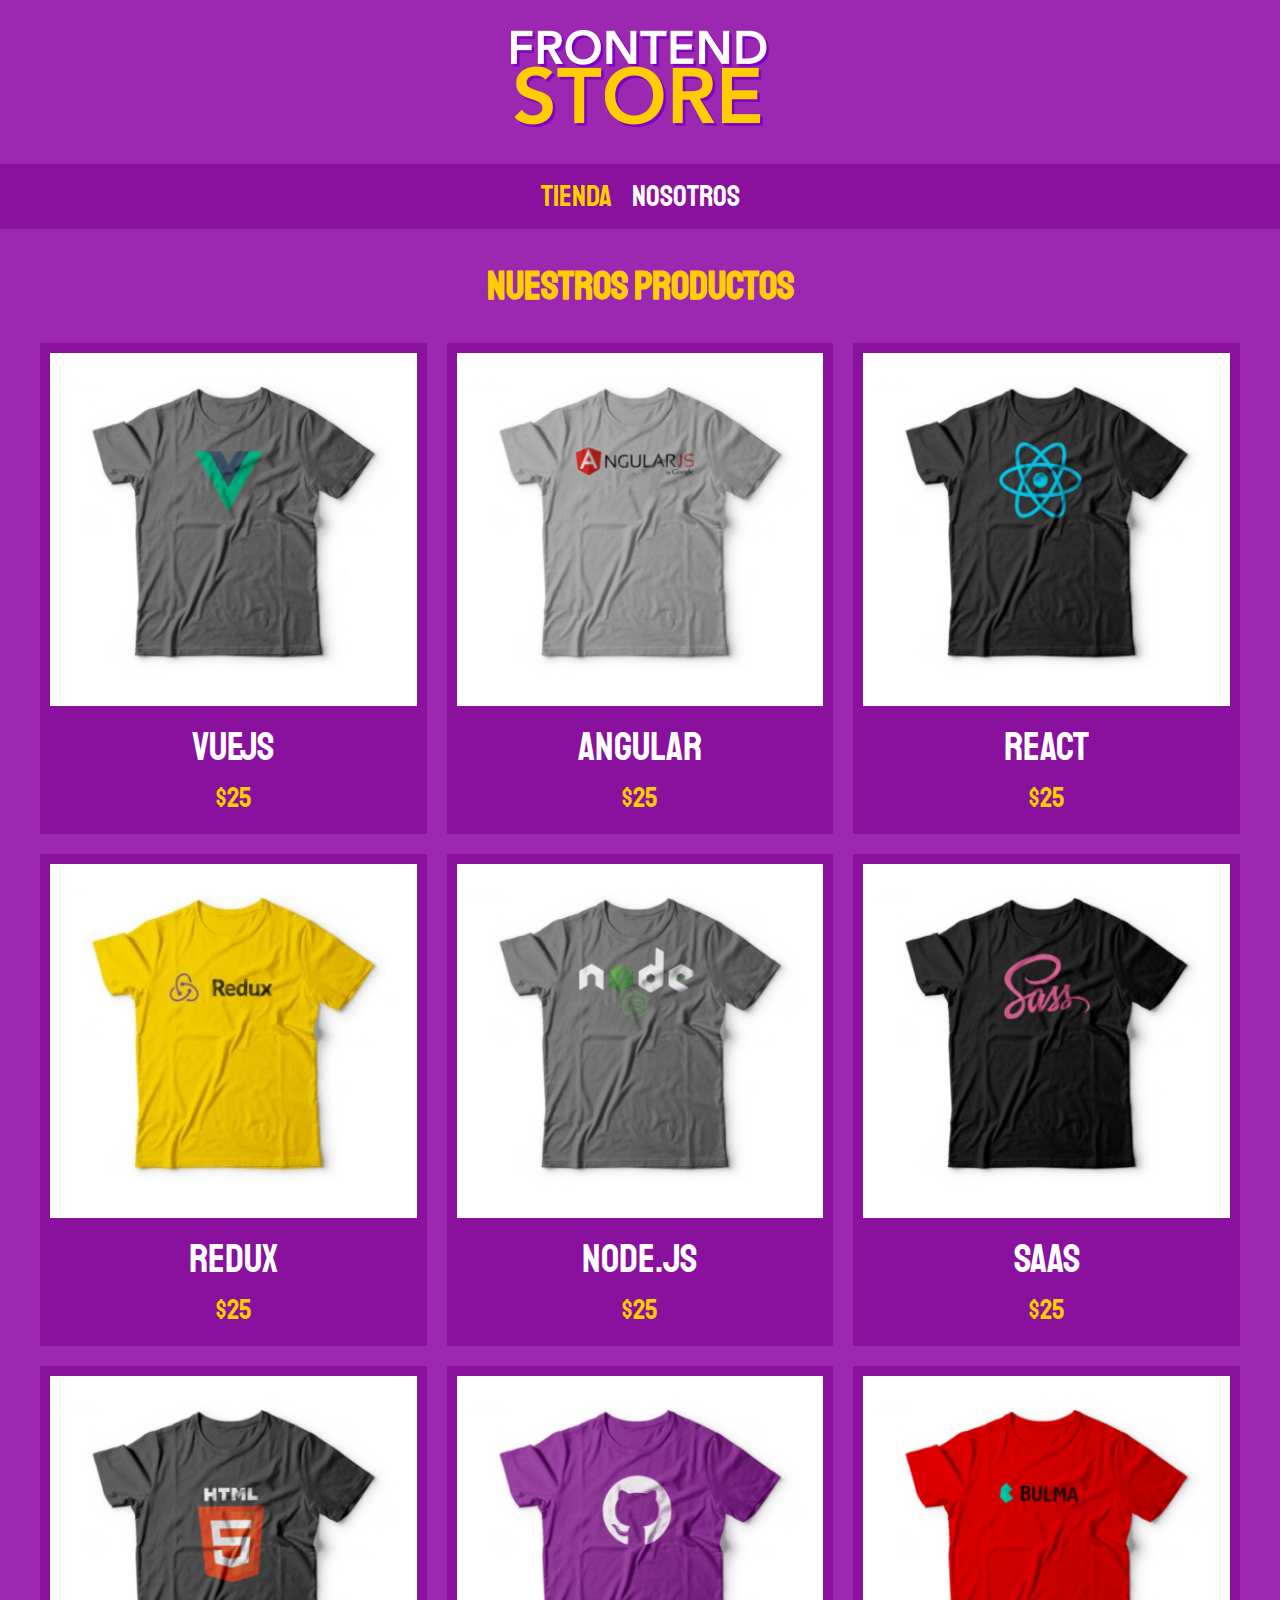
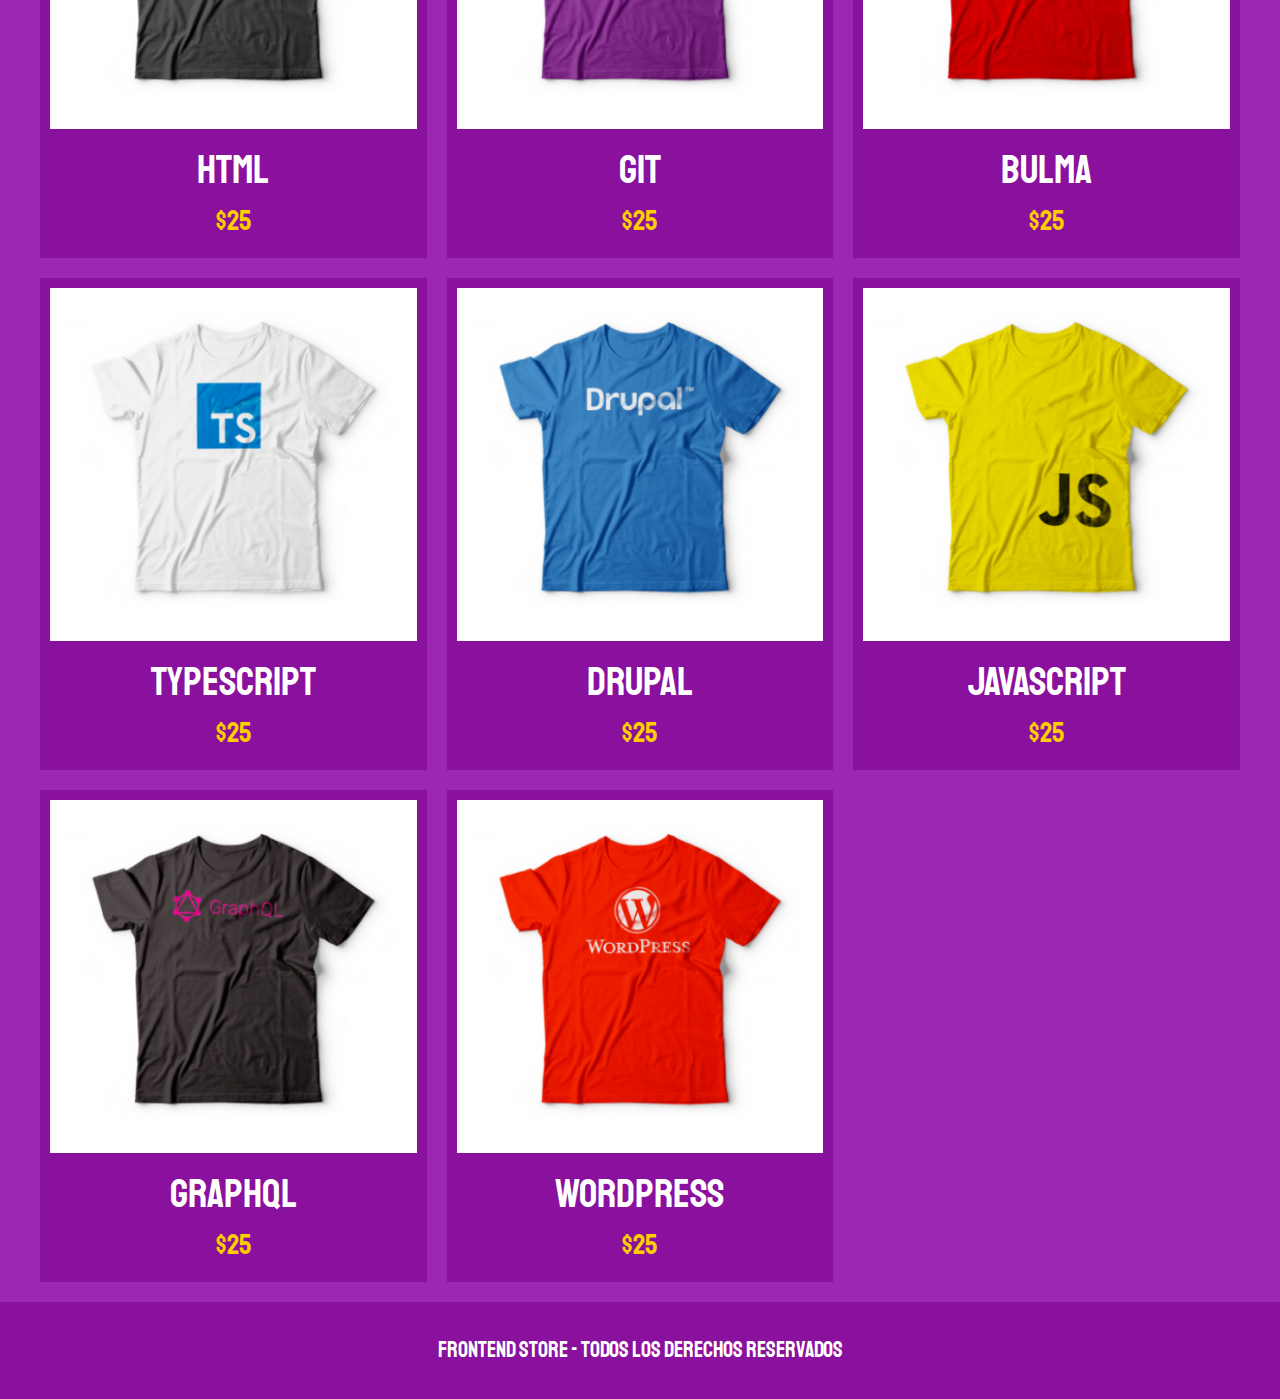
<file: index.html>
<!DOCTYPE html>
<html lang="es">

<head>
    <meta charset="UTF-8">
    <meta name="viewport" content="width=device-width, initial-scale=1.0">
    <title>Frontend Store</title>
    <link rel="stylesheet" href="css/normalize.css">
    <link href="https://fonts.googleapis.com/css2?family=Staatliches&display=swap" rel="stylesheet">
    <link rel="stylesheet" href="css/styles.css">

</head>

<body>
    <header class="header">
        <a href="">
            <img class="header__logo" src="img/logo.png" alt="Logo de Frontend Store">
        </a>
    </header>

    <nav class="navegacion">
        <a class="navegacion__enlace navegacion__enlace--activo" href="index.html">Tienda</a>
        <a class="navegacion__enlace" href="nosotros.html">Nosotros</a>
    </nav>

    <main class="contenedor">
        <h1>Nuestros Productos</h1>

        <div class="grid">
            <div class="producto">
                <a href="producto.html">
                    <img class="producto__imagen" src="img/1.jpg" alt="Producto 1">
                    <div class="producto__informacion">
                        <p class="producto__nombre">VueJS</p>
                        <p class="producto__precio">$25</p>
                    </div>
                </a>
            </div><!-- Fin de producto -->
        

        
            <div class="producto">
                <a href="producto.html">
                    <img class="producto__imagen" src="img/2.jpg" alt="Producto 1">
                    <div class="producto__informacion">
                        <p class="producto__nombre">Angular</p>
                        <p class="producto__precio">$25</p>
                    </div>
                </a>
            </div><!-- Fin de producto -->
        

        
            <div class="producto">
                <a href="producto.html">
                    <img class="producto__imagen" src="img/3.jpg" alt="Producto 1">
                    <div class="producto__informacion">
                        <p class="producto__nombre">React</p>
                        <p class="producto__precio">$25</p>
                    </div>
                </a>
            </div><!-- Fin de producto -->
        

        
            <div class="producto">
                <a href="producto.html">
                    <img class="producto__imagen" src="img/4.jpg" alt="Producto 1">
                    <div class="producto__informacion">
                        <p class="producto__nombre">Redux</p>
                        <p class="producto__precio">$25</p>
                    </div>
                </a>
            </div><!-- Fin de producto -->
        

        
            <div class="producto">
                <a href="producto.html">
                    <img class="producto__imagen" src="img/5.jpg" alt="Producto 1">
                    <div class="producto__informacion">
                        <p class="producto__nombre">Node.js</p>
                        <p class="producto__precio">$25</p>
                    </div>
                </a>
            </div><!-- Fin de producto -->
        

        
            <div class="producto">
                <a href="producto.html">
                    <img class="producto__imagen" src="img/6.jpg" alt="Producto 1">
                    <div class="producto__informacion">
                        <p class="producto__nombre">Saas</p>
                        <p class="producto__precio">$25</p>
                    </div>
                </a>
            </div><!-- Fin de producto -->
        

        
            <div class="producto">
                <a href="producto.html">
                    <img class="producto__imagen" src="img/7.jpg" alt="Producto 1">
                    <div class="producto__informacion">
                        <p class="producto__nombre">HTML</p>
                        <p class="producto__precio">$25</p>
                    </div>
                </a>
            </div><!-- Fin de producto -->
        

        
            <div class="producto">
                <a href="producto.html">
                    <img class="producto__imagen" src="img/8.jpg" alt="Producto 1">
                    <div class="producto__informacion">
                        <p class="producto__nombre">Git</p>
                        <p class="producto__precio">$25</p>
                    </div>
                </a>
            </div><!-- Fin de producto -->
        

        
            <div class="producto">
                <a href="producto.html">
                    <img class="producto__imagen" src="img/9.jpg" alt="Producto 1">
                    <div class="producto__informacion">
                        <p class="producto__nombre">Bulma</p>
                        <p class="producto__precio">$25</p>
                    </div>
                </a>
            </div><!-- Fin de producto -->
        

        
            <div class="producto">
                <a href="producto.html">
                    <img class="producto__imagen" src="img/10.jpg" alt="Producto 1">
                    <div class="producto__informacion">
                        <p class="producto__nombre">TypeScript</p>
                        <p class="producto__precio">$25</p>
                    </div>
                </a>
            </div><!-- Fin de producto -->
        

        
            <div class="producto">
                <a href="producto.html">
                    <img class="producto__imagen" src="img/11.jpg" alt="Producto 1">
                    <div class="producto__informacion">
                        <p class="producto__nombre">Drupal</p>
                        <p class="producto__precio">$25</p>
                    </div>
                </a>
            </div><!-- Fin de producto -->
        

        
            <div class="producto">
                <a href="producto.html">
                    <img class="producto__imagen" src="img/12.jpg" alt="Producto 1">
                    <div class="producto__informacion">
                        <p class="producto__nombre">JavaScript</p>
                        <p class="producto__precio">$25</p>
                    </div>
                </a>
            </div><!-- Fin de producto -->
        

        
            <div class="producto">
                <a href="producto.html">
                    <img class="producto__imagen" src="img/13.jpg" alt="Producto 1">
                    <div class="producto__informacion">
                        <p class="producto__nombre">GraphQL</p>
                        <p class="producto__precio">$25</p>
                    </div>
                </a>
            </div><!-- Fin de producto -->
        

        
            <div class="producto">
                <a href="producto.html">
                    <img class="producto__imagen" src="img/14.jpg" alt="Producto 1">
                    <div class="producto__informacion">
                        <p class="producto__nombre">Wordpress</p>
                        <p class="producto__precio">$25</p>
                    </div>
                </a>
            </div><!-- Fin de producto -->
        

    </main>

    <footer class="footer">
        <p class="footer__texto">Frontend Store - Todos los derechos reservados</p>
    </footer>
</body>

</html>
</file>
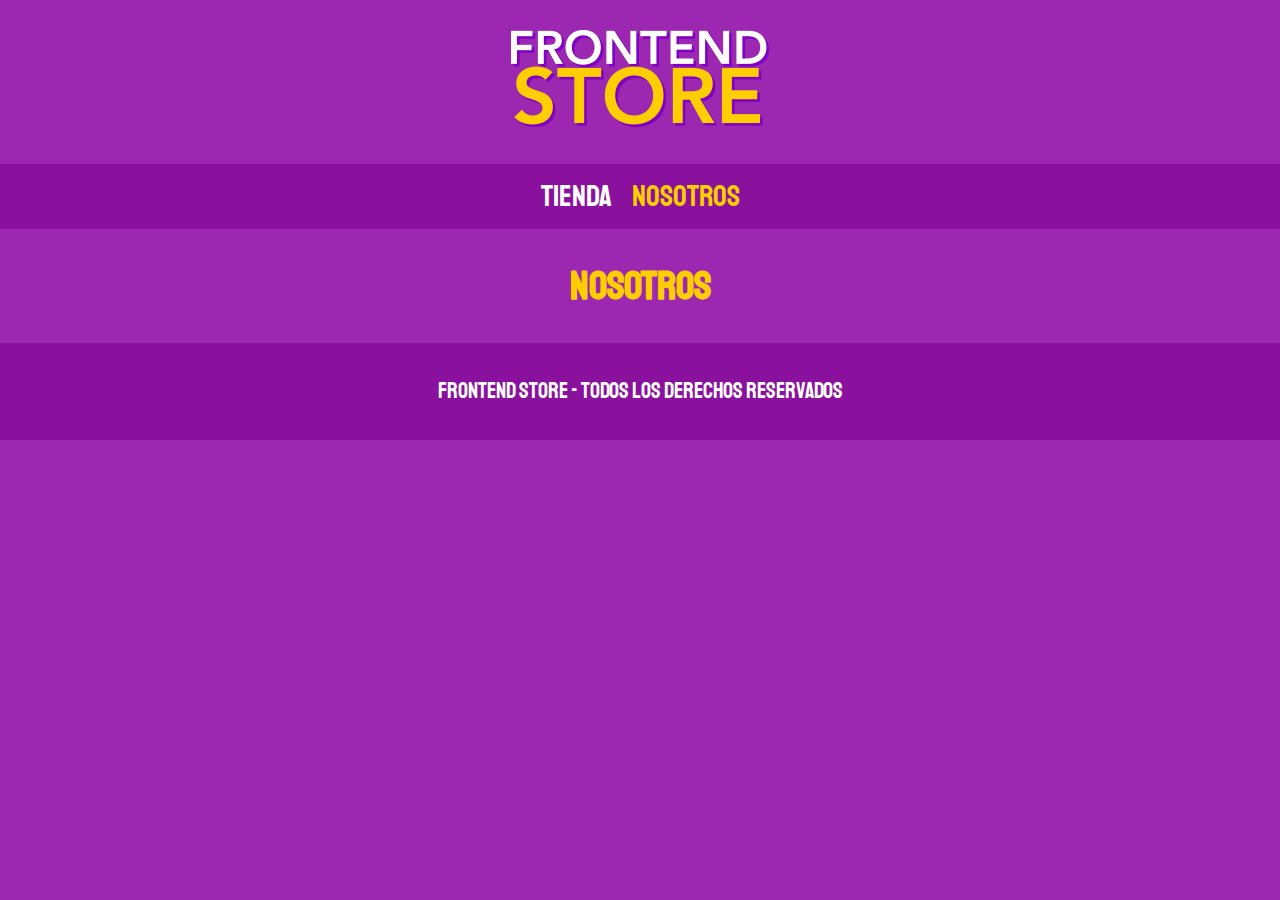
<file: nosotros.html>
<!DOCTYPE html>
<html lang="es">
<head>
    <meta charset="UTF-8">
    <meta name="viewport" content="width=device-width, initial-scale=1.0">
    <title>Frontend Store</title>
    <link rel="stylesheet" href="css/normalize.css">
    <link href="https://fonts.googleapis.com/css2?family=Staatliches&display=swap" rel="stylesheet">
    <link rel="stylesheet" href="css/styles.css">

</head>
<body>
    <header class="header">
        <a href="">
            <img class="header__logo" src="img/logo.png" alt="Logo de Frontend Store">
        </a>
    </header>

    <nav class="navegacion">
        <a class="navegacion__enlace" href="index.html">Tienda</a>
        <a class="navegacion__enlace navegacion__enlace--activo" href="nosotros.html">Nosotros</a>
    </nav>

    <main class="contenedor">
        <h1>Nosotros</h1>

    </main>

    <footer class="footer">
        <p class="footer__texto">Frontend Store - Todos los derechos reservados</p>
    </footer>
</body>
</html>
</file>
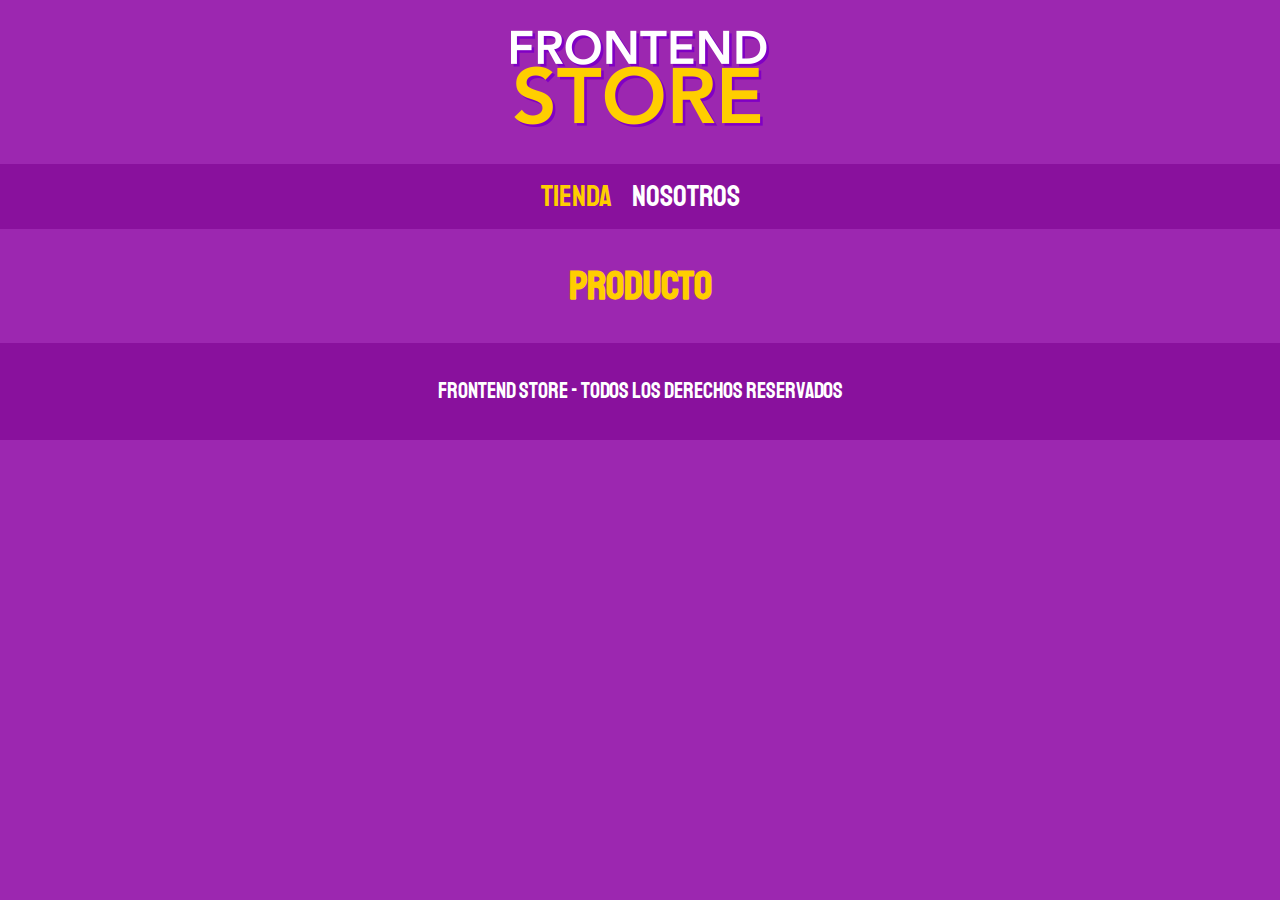
<file: producto.html>
<!DOCTYPE html>
<html lang="es">
<head>
    <meta charset="UTF-8">
    <meta name="viewport" content="width=device-width, initial-scale=1.0">
    <title>Frontend Store</title>
    <link rel="stylesheet" href="css/normalize.css">
    <link href="https://fonts.googleapis.com/css2?family=Staatliches&display=swap" rel="stylesheet">
    <link rel="stylesheet" href="css/styles.css">

</head>
<body>
    <header class="header">
        <a href="">
            <img class="header__logo" src="img/logo.png" alt="Logo de Frontend Store">
        </a>
    </header>

    <nav class="navegacion">
        <a class="navegacion__enlace navegacion__enlace--activo" href="index.html">Tienda</a>
        <a class="navegacion__enlace" href="nosotros.html">Nosotros</a>
    </nav>

    <main class="contenedor">
        <h1>Producto</h1>

    </main>

    <footer class="footer">
        <p class="footer__texto">Frontend Store - Todos los derechos reservados</p>
    </footer>
</body>
</html>
</file>
<file: css/styles.css>
:root{
    --primario: #9c27b0;
    --primarioOscuro: #89119d;
    --secundario: #ffce00;
    --secundarioOscuro: rgb(233, 287, 2);
    --blanco: #ffffff;
    --negro: #000000;

    --fuentePrincipal: 'Staatliches', cursive;
}

/* Las siguentes lineas de  codigo CSS haran que 1rem valga 10px */
html {
    font-size: 62.5%;
    box-sizing: border-box;
}


/* Para que el scroll snap funcione correctamente */
*:before, *:after {
    box-sizing: inherit;
}


/* Globales */
body{
    background-color: var(--primario);
    font-size: 1.6rem;
    line-height: 1.5;
}

p{
    font-size: 1.8rem;
    font-family: Arial, Helvetica, sans-serif;
    color: var(--blanco);
}

a{
    text-decoration: none;
}

img{
    max-width: 100%;
}

.contenedor{
    max-width: 120rem;
    margin: 0 auto;
}

h1, h2, h3{
    text-align: center;
    color: var(--secundario);
    font-family: var(--fuentePrincipal);
}

h1{font-size: 4rem;}
h2{font-size: 3.2rem;}
h3{font-size: 2.4rem;}

/* Header */
.header{
    display: flex; /* Para centrar el logo */
    justify-content: center; /* Para centrar el logo */
}

.header__logo{
    margin: 3rem 0; /* Margen superior e inferior de 3rem, sin margen a los lados */
}

/* Navegacion */

.navegacion{
    background-color: var(--primarioOscuro);
    padding: 1rem;
    display: flex;
    justify-content: center;
    gap: 2rem;
}

.navegacion__enlace{
    color: var(--blanco);
    font-family: var(--fuentePrincipal);
    font-size: 3rem;
}

.navegacion__enlace--activo,
.navegacion__enlace:hover{
    color: var(--secundario);
    transition: color .3s ease;
}

/* Footer */
.footer{
    background-color: var(--primarioOscuro);
    padding: 1rem 0;    
    margin-top: 2rem;
}

.footer__texto{
    color: var(--blanco);
    font-family: var(--fuentePrincipal);
    font-size: 2.2rem;
    text-align: center;
}
/* Grid */
.grid{
    display: grid;
    grid-template-columns: repeat(2, 1fr);
    gap: 2rem;
}
@media (min-width: 768px){
    .grid{
        grid-template-columns: repeat(3, 1fr);
    }
}

/* Productos */
.producto{
    background-color: var(--primarioOscuro); 
    padding: 1rem;
}

.producto__imagen{
    width: 100%;
}

.producto__informacion{
    
}
.producto__nombre{
    font-size: 4rem;
}

.producto__precio{
    font-size: 2.8rem;
    color: var(--secundario);
}
.producto__nombre, .producto__precio{
    font-family: var(--fuentePrincipal);
    margin: 1rem 0;
    text-align: center;
    line-height: 1.2;
}
</file>
